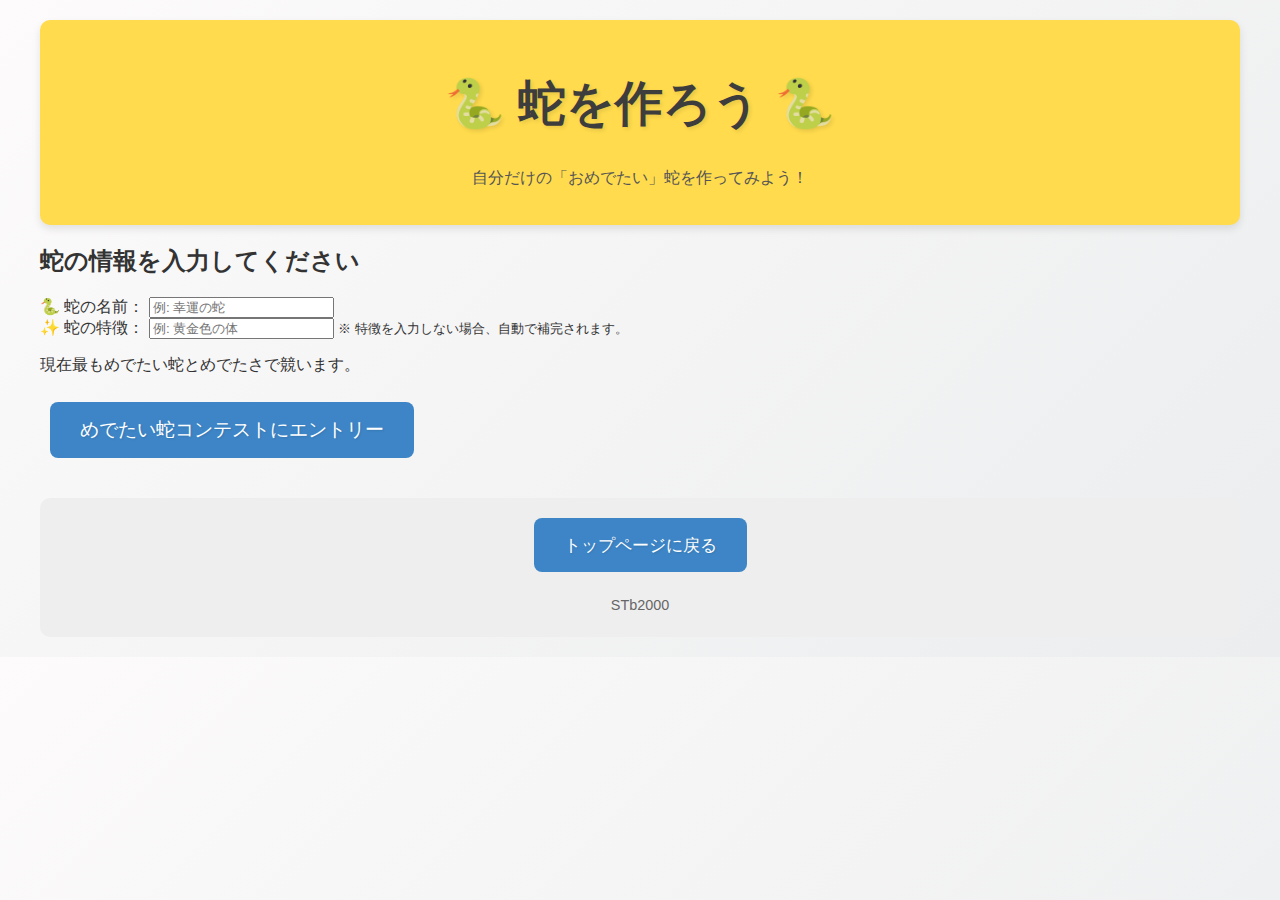
<file: play.html>
<!DOCTYPE html>
<html lang="ja">
<head>
  <meta charset="UTF-8">
  <meta name="viewport" content="width=device-width, initial-scale=1.0">
  <title>蛇を作る - おめでたい蛇ゲーム</title>
  <link rel="stylesheet" href="styles.css">
</head>
<body>
  <div class="container">
    <header>
      <h1>🐍 蛇を作ろう 🐍</h1>
      <p>自分だけの「おめでたい」蛇を作ってみよう！</p>
    </header>
    <main>
      <div class="form-section">
        <h2>蛇の情報を入力してください</h2>
        <form id="snake-form">
          <div class="form-group">
            <label for="name">🐍 蛇の名前：</label>
            <input type="text" id="name" name="name" placeholder="例: 幸運の蛇" required>
          </div>
          <div class="form-group">
            <label for="trait">✨ 蛇の特徴：</label>
            <input type="text" id="trait" name="trait" placeholder="例: 黄金色の体" required>
            <small class="info">※ 特徴を入力しない場合、自動で補完されます。</small>
          </div>
          <p>現在最もめでたい蛇とめでたさで競います。</p>
          <button type="submit" class="button submit-button">めでたい蛇コンテストにエントリー</button>
        </form>
        <div id="result" class="result-display"></div>
      </div>
    </main>
    <footer>
      <button onclick="location.href='/'" class="button back-button">トップページに戻る</button>
      <p>STb2000</p>
    </footer>
  </div>
  <script>
    document.getElementById('snake-form').addEventListener('submit', (e) => {
      e.preventDefault();
      const name = document.getElementById('name').value;
      const trait = document.getElementById('trait').value;

      fetch('/play', {
        method: 'POST',
        headers: { 'Content-Type': 'application/json' },
        body: JSON.stringify({ name, trait })
      })
      .then(response => response.json())
      .then(data => {
        document.getElementById('result').innerHTML = `<p>🎉 結果: <strong>${data.message}</strong></p>`;
        document.getElementById('snake-form').reset(); // フォームをリセット
      });
    });
  </script>
</body>
</html>
</file>
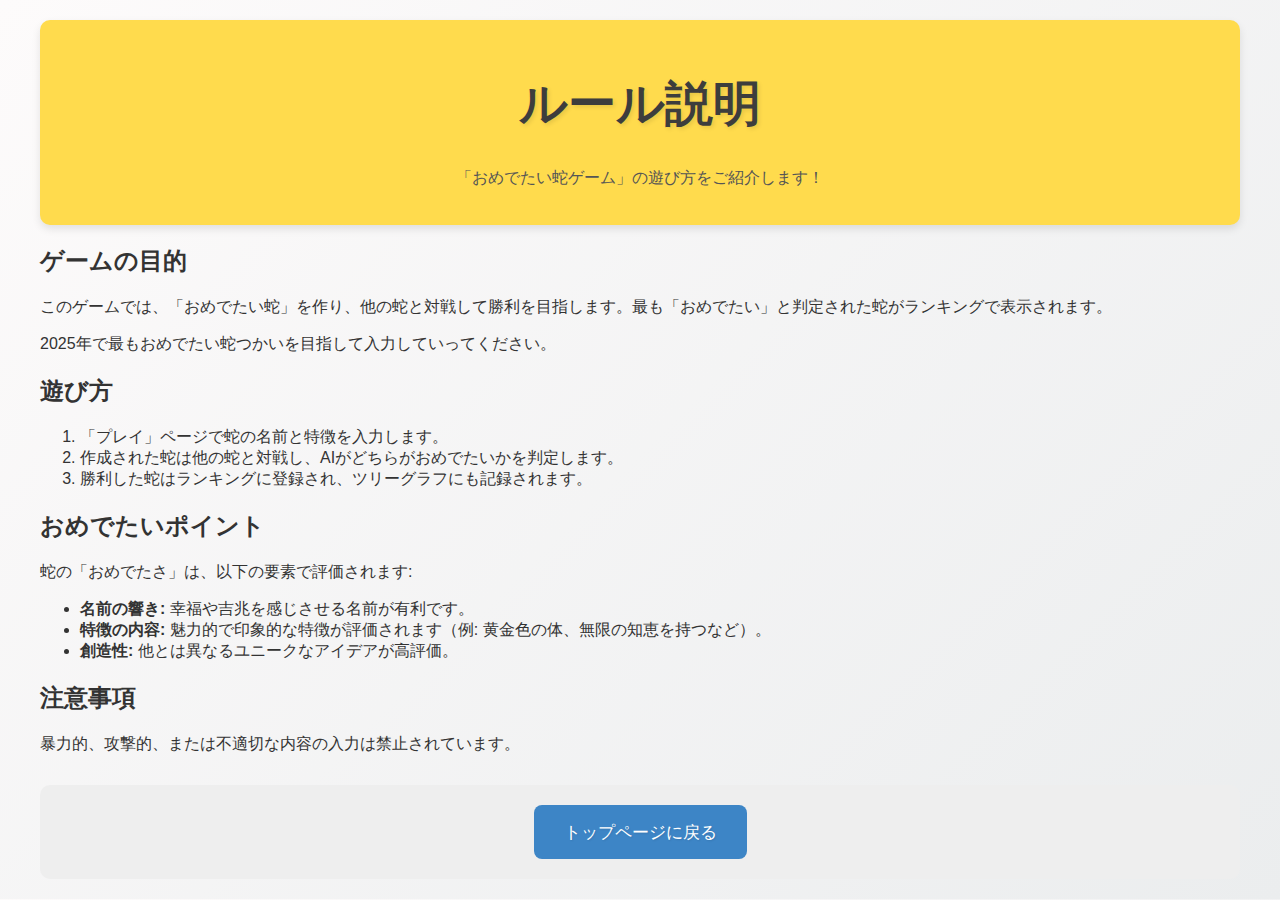
<file: rules.html>
<!DOCTYPE html>
<html lang="ja">
<head>
  <meta charset="UTF-8">
  <meta name="viewport" content="width=device-width, initial-scale=1.0">
  <title>ルール説明 - おめでたい蛇ゲーム</title>
  <link rel="stylesheet" href="styles.css">
</head>
<body>
  <div class="container">
    <header>
      <h1>ルール説明</h1>
      <p>「おめでたい蛇ゲーム」の遊び方をご紹介します！</p>
    </header>
    <main>
      <div class="rules-section">
        <h2>ゲームの目的</h2>
        <p>このゲームでは、「おめでたい蛇」を作り、他の蛇と対戦して勝利を目指します。最も「おめでたい」と判定された蛇がランキングで表示されます。</p>
        <p>2025年で最もおめでたい蛇つかいを目指して入力していってください。</p>

        <h2>遊び方</h2>
        <ol>
          <li>「プレイ」ページで蛇の名前と特徴を入力します。</li>
          <li>作成された蛇は他の蛇と対戦し、AIがどちらがおめでたいかを判定します。</li>
          <li>勝利した蛇はランキングに登録され、ツリーグラフにも記録されます。</li>
        </ol>

        <h2>おめでたいポイント</h2>
        <p>蛇の「おめでたさ」は、以下の要素で評価されます:</p>
        <ul>
          <li><strong>名前の響き:</strong> 幸福や吉兆を感じさせる名前が有利です。</li>
          <li><strong>特徴の内容:</strong> 魅力的で印象的な特徴が評価されます（例: 黄金色の体、無限の知恵を持つなど）。</li>
          <li><strong>創造性:</strong> 他とは異なるユニークなアイデアが高評価。</li>
        </ul>

        <h2>注意事項</h2>
        <p>暴力的、攻撃的、または不適切な内容の入力は禁止されています。</p>
      </div>
    </main>
    <footer>
      <button onclick="location.href='/'" class="button back-button">トップページに戻る</button>
    </footer>
  </div>
</body>
</html>
</file>
<file: styles.css>
/* 全体のスタイル */
body {
    font-family: 'Arial', sans-serif;
    background: linear-gradient(135deg, #fdfbfb, #ebedee);
    color: #333;
    margin: 0;
    padding: 0;
  }
  
  /* コンテナ */
  .container {
    max-width: 1200px;
    margin: 0 auto;
    padding: 20px;
  }
  
  /* ヘッダー */
  header {
    text-align: center;
    padding: 20px;
    background-color: #ffdb4d;
    border-radius: 10px;
    box-shadow: 0 4px 8px rgba(0, 0, 0, 0.1);
  }
  
  header h1 {
    font-size: 3em;
    color: #3d3d3d;
    text-shadow: 2px 2px 4px rgba(0, 0, 0, 0.1);
  }
  
  header p {
    font-size: 1em;
    color: #555;
  }
  
  /* メニュー */
  .menu {
    text-align: center;
    margin: 30px 0;
  }
  
  .button {
    display: inline-block;
    padding: 15px 30px;
    margin: 10px;
    font-size: 1.2em;
    color: white;
    background-color: #3d85c6;
    border: none;
    border-radius: 8px;
    cursor: pointer;
    transition: background-color 0.3s;
    text-shadow: 1px 1px 2px rgba(0, 0, 0, 0.1);
  }
  
  .play-button {
    background-color: #53c653;
  }
  
  .rules-button {
    background-color: #e68a00;
  }
  
  .button:hover {
    background-color: #2a6496;
  }
  
  /* 現在最もおめでたい蛇 */
  .winner-section {
    text-align: center;
    margin: 20px 0;
    padding: 20px;
    background: #fff5e6;
    border: 2px solid #ffd700;
    border-radius: 10px;
    box-shadow: 0 4px 8px rgba(0, 0, 0, 0.1);
  }
  
  .winner-display {
    font-size: 1.5em;
    font-weight: bold;
    color: #d4a017;
    margin-top: 10px;
  }
  
  /* 勝敗ツリーグラフ */
  .graph-section {
    margin-top: 40px;
    text-align: center;
    padding: 20px;
    background: #f0f8ff;
    border-radius: 10px;
    box-shadow: 0 4px 8px rgba(0, 0, 0, 0.1);
  }
  
  .graph-display {
    margin: 20px auto;
    max-width: 600px;
    height: 400px;
    border: 1px solid #ccc;
    border-radius: 5px;
  }
  
  /* フッター */
  footer {
    text-align: center;
    margin-top: 30px;
    padding: 10px;
    background-color: #eee;
    border-radius: 10px;
    font-size: 0.9em;
    color: #666;
  }
</file>
